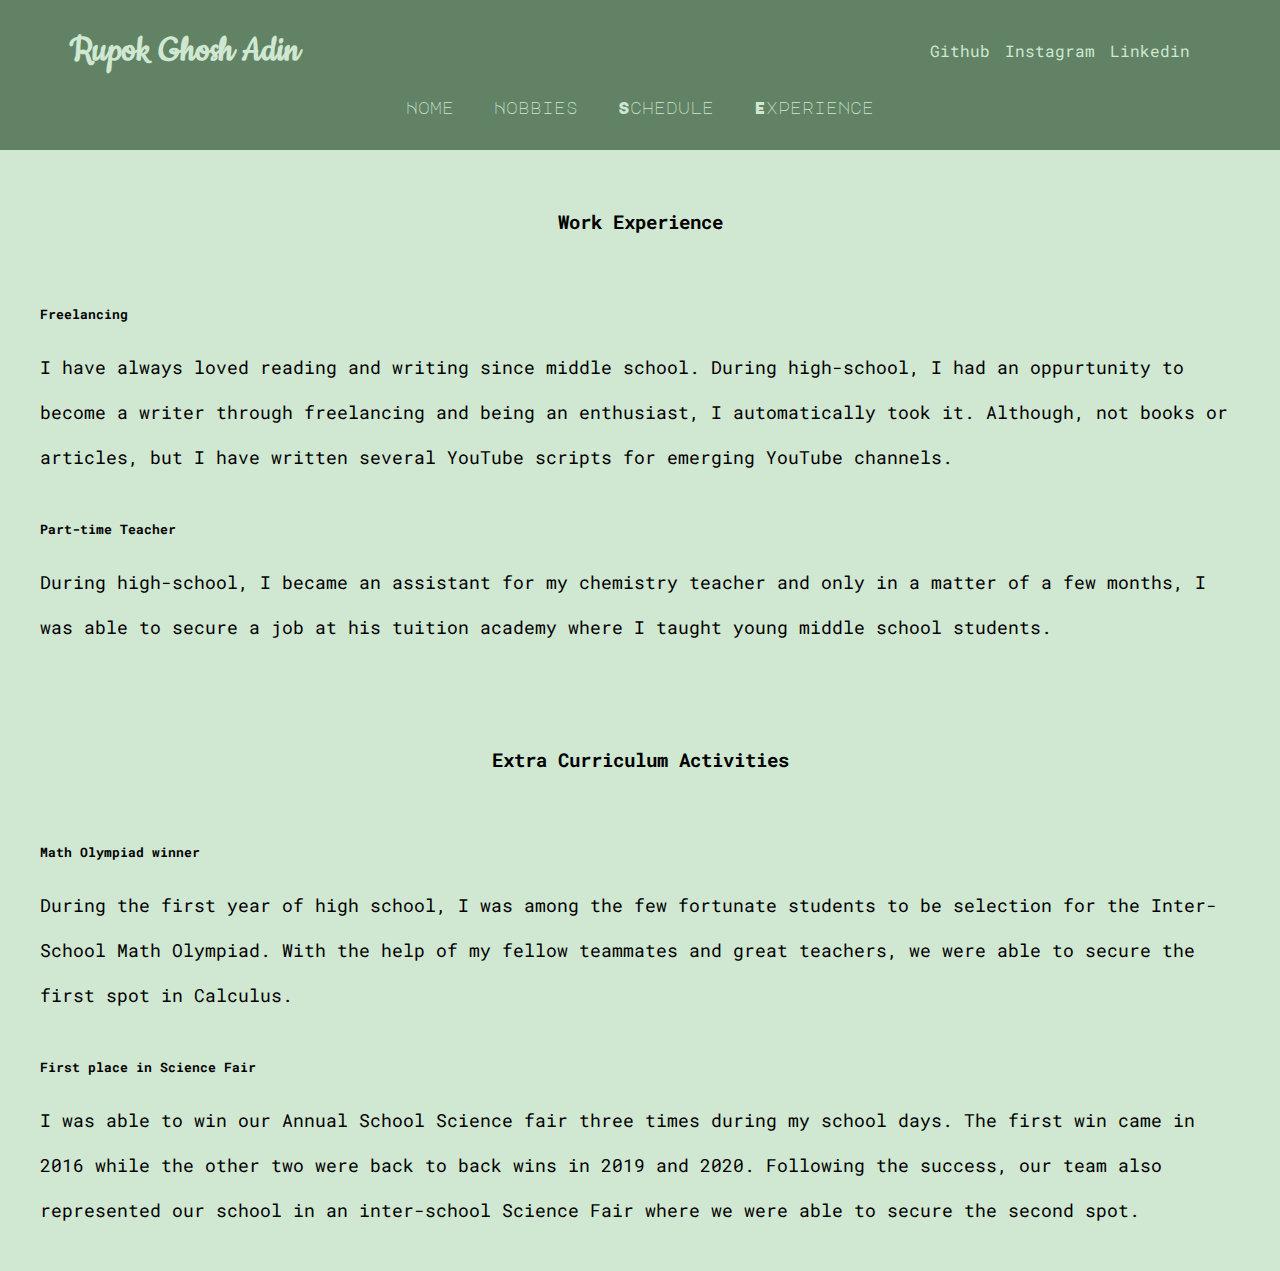
<file: PersonalPortfolioAssign/experience.html>
<!DOCTYPE html>
<html lang="en">
<head>
    <meta charset="UTF-8">
    <meta name="viewport" content="width=device-width, initial-scale=1.0">
    <title>Work Experience</title>
    <link rel="stylesheet" href="styles.css">
</head>
<body>
    <div id="header">
        <h3 id="name">Rupok Ghosh Adin</h3>
        <div class="socials">
            <a href="https://github.com/rupokghosh">Github</a>
            <a href="https://www.instagram.com/_rupokghosh_/">Instagram</a>
            <a href="https://www.linkedin.com/in/rupokadin/">Linkedin</a>
        </div>
    </div>
    <div id="links">
        <a href="index.html">Home</a>
        <a href="hobbies.html">Hobbies</a>
        <a href="schedule.html">Schedule</a>
        <a href="experience.html">Experience</a>
    </div>
    <div id="experienceMain">

        <div class="work wrapper">

            <h3 style="text-align: center;">Work Experience</h3>
            <div class=" experience freelancing">
                <h5>Freelancing</h5>
                <p> I have always loved reading and writing since middle school. During high-school, 
                    I had an oppurtunity to become a writer through freelancing and being an 
                    enthusiast, I automatically took it. Although, not books or articles, but I have
                    written several YouTube scripts for emerging YouTube channels. 
                </p>
            </div>
            <div class=" experience teaching">
                <h5>Part-time Teacher</h5>
                <p>During high-school, I became an assistant for my chemistry teacher and 
                    only in a matter of a few months, I was able to secure a job at his tuition academy
                    where I taught young middle school students.
                </p>
            </div>
        </div>
        <div class="ECA wrapper">
            <h3 style="text-align: center;">Extra Curriculum Activities</h3>
            <div class=" experience">
                <h5>Math Olympiad winner</h5>
                <p>During the first year of high school, I was among the few 
                    fortunate students to be selection for the Inter-School Math Olympiad. 
                    With the help of my fellow teammates and great teachers, 
                    we were able to secure the first spot in Calculus. 
                </p>
            </div>
            <div class=" experience">
                <h5>First place in Science Fair</h5>
                <p>I was able to win our Annual School Science fair three times during my 
                    school days. The first win came in 2016 while the other two were back to back
                    wins in 2019 and 2020. Following the success, our team also represented our school in an 
                    inter-school Science Fair where we were able to secure the second spot. 
                </p>

            </div>
        </div>
    </div>
</body>
</html>
</file>
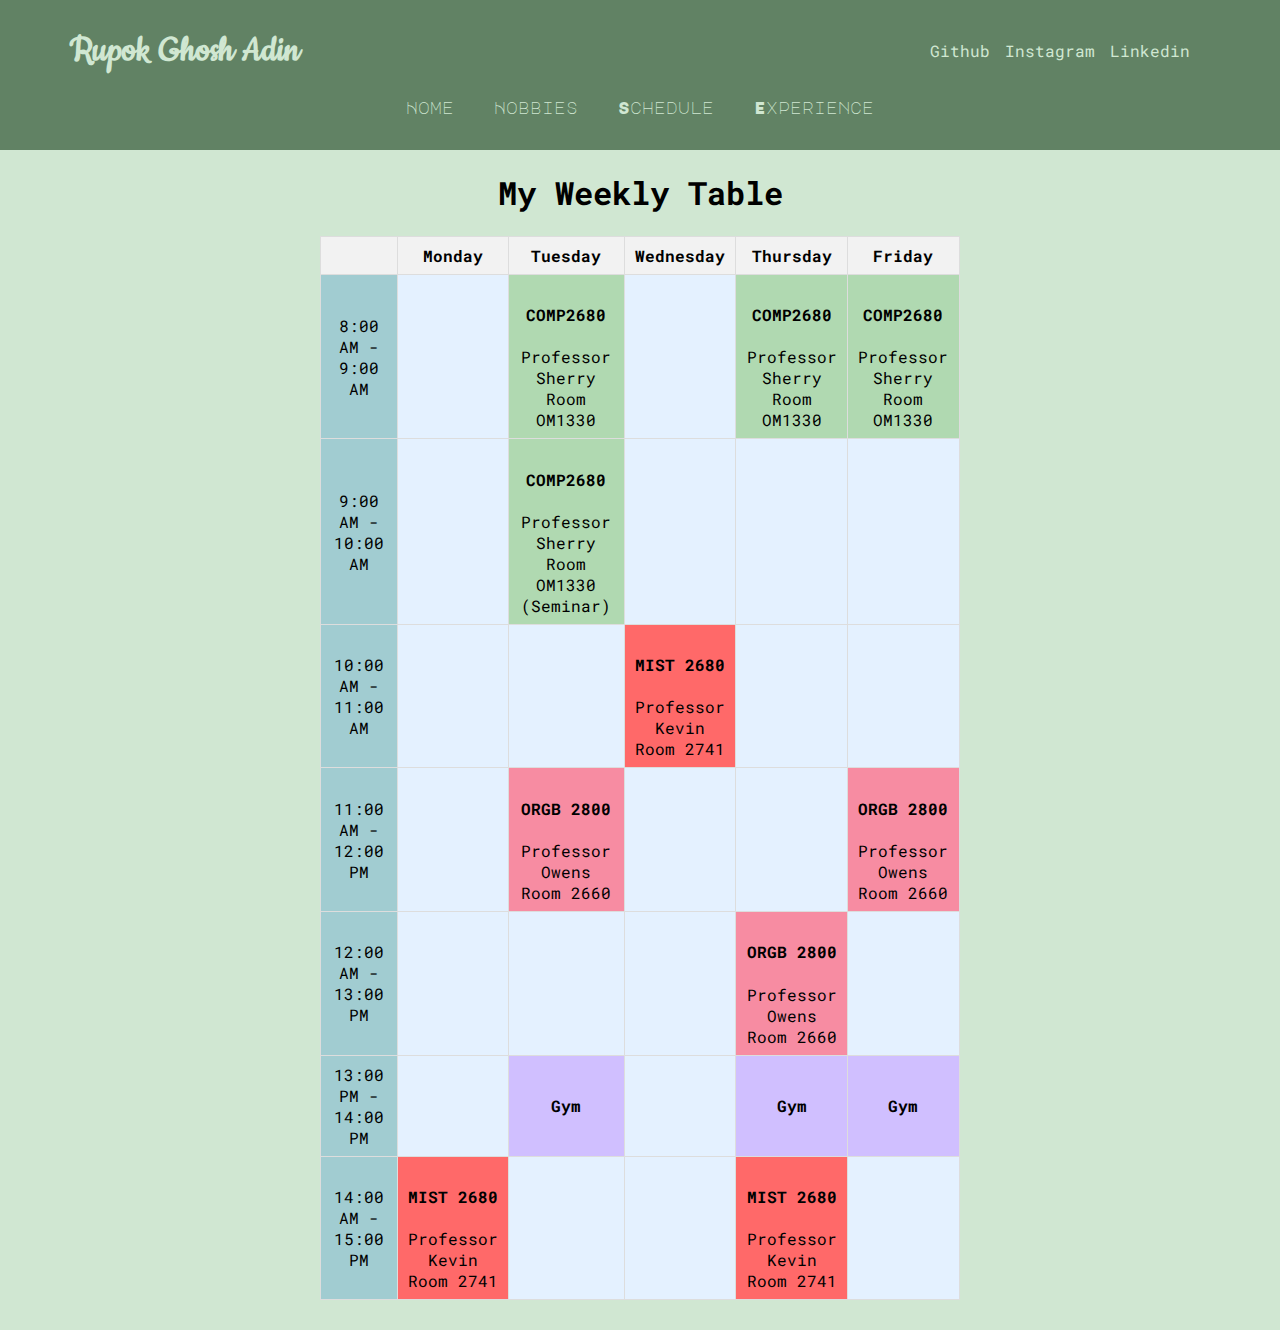
<file: PersonalPortfolioAssign/schedule.html>
<!DOCTYPE html>
<html lang="en">
<head>
    <meta charset="UTF-8">
    <meta name="viewport" content="width=device-width, initial-scale=1.0">
    <title>Weekly Schedule</title>
    <link rel="stylesheet" href="styles.css">
</head>
<body>
    <div id="header">
        <h3 id="name">Rupok Ghosh Adin</h3>
        <div class="socials">
            <a href="https://github.com/rupokghosh">Github</a>
            <a href="https://www.instagram.com/_rupokghosh_/">Instagram</a>
            <a href="https://www.linkedin.com/in/rupokadin/">Linkedin</a>
        </div>
    </div>
    <div id="links">
        <a href="index.html">Home</a>
        <a href="hobbies.html">Hobbies</a>
        <a href="schedule.html">Schedule</a>
        <a href="experience.html">Experience</a>
    </div>
    <div class="table">
        <h1 style="text-align: center;">My Weekly Table</h1>
        <table>
           <tr>
               <th></th>
               <th>Monday</th>
               <th>Tuesday</th>
               <th>Wednesday</th>
               <th>Thursday</th>
               <th>Friday</th>
           </tr>
           <tr>
               <td class="time">8:00 AM - 9:00 AM</td>
               <td></td>
               <td class="comp">
                   <h4>COMP2680</h4>
                   Professor Sherry <br>
                   Room OM1330
               </td>
               <td></td>
               <td class="comp">
                   <h4>COMP2680</h4>
                   Professor Sherry <br>
                   Room OM1330
               </td>
               <td class="comp">
                   <h4>COMP2680</h4>
                   Professor Sherry <br>
                   Room OM1330
               </td>
           </tr>
           <tr>
               <td class="time">9:00 AM - 10:00 AM</td>
               <td></td>
               <td class="comp">
                   <h4>COMP2680</h4>
                   Professor Sherry <br>
                   Room OM1330 (Seminar)<br>
                   
               </td>
               <td></td>
               <td></td>
               <td></td>
           </tr>
           <tr>
               <td class="time">10:00 AM - 11:00 AM</td>
               <td></td>
               <td></td>
               <td class="mist">
                   <h4>MIST 2680</h4>
                   Professor Kevin <br>
                   Room 2741
               </td>
               <td></td>
               <td></td>
           </tr>
           <tr>
               <td class="time">11:00 AM - 12:00 PM</td>
               <td></td>
               <td class="orgb">
                   <h4>ORGB 2800</h4>
                   Professor Owens <br>
                   Room 2660
               </td>
               <td></td>
               <td></td>
               <td class="orgb"> 
                   <h4>ORGB 2800</h4>
                   Professor Owens <br>
                   Room 2660</td>
           </tr>
           <tr>
               <td class="time">12:00 AM - 13:00 PM</td>
               <td></td>
               <td></td>
               <td></td>
               <td class="orgb"> 
                   <h4>ORGB 2800</h4>
                   Professor Owens <br>
                   Room 2660</td>
               <td></td>
           </tr>
           <tr>
               <td class="time">13:00 PM - 14:00 PM</td>
               <td></td>
               <td class="gym">
                <h4>Gym</h4>
               </td>
               <td></td>
               <td class="gym">
                <h4 >Gym</h4>
               </td>
               <td class="gym">
                <h4>Gym</h4>
               </td>
           </tr>
           <tr>
               <td class="time">14:00 AM - 15:00 PM</td>
               <td class="mist">
                   <h4>MIST 2680</h4>
                   Professor Kevin <br>
                   Room 2741
               </td>
               <td></td>
               <td></td>
               <td class="mist">
                   <h4>MIST 2680</h4>
                   Professor Kevin <br>
                   Room 2741
               </td>
               <td></td>
           </tr>     
       </table>
    </div>
</body>
</html>
</file>
<file: PersonalPortfolioAssign/styles.css>
/* imports */
@import url('https://fonts.googleapis.com/css2?family=Luckiest+Guy&family=Major+Mono+Display&display=swap');
@import url('https://fonts.googleapis.com/css2?family=Cookie&display=swap');
@import url('https://fonts.googleapis.com/css2?family=Roboto+Mono:wght@300&display=swap');


/* General CSS */

body{
margin: 0;
padding: 0;
display: flex;
flex-direction: column;
justify-content: center;
flex: 1 1 auto;
font-family: 'Roboto Mono', monospace;

}

/* header */

#header{
    background-color: #618264;
    display: flex;
    justify-content: space-between;
    align-items: center;
    height: 100px;
    padding: 0px 40px 0px 40px;
}
#name{
    font-family: 'Cookie', cursive;
    font-size: 40px;
    color: #D0E7D2;
}
.socials{
    display: flex;
    gap: 15px;
    margin-right: 50px;
}
#links{
    display: flex;
    justify-content: center;
    align-items: flex-start;
    background-color: #618264;
    gap: 40px;
    height: 50px;
    font-family: 'Major Mono Display', monospace;
}

/* Main body */

#main{
    display: flex;
    flex-direction: column;
    background-color: #D0E7D2;
}

.personalDetails{
    padding: 60px 10px 0px 40px;
    display: flex;
    justify-content: flex-start;
    gap: 15px;
}

img{
    height: 40vh;
    border-radius: 4%;
}

.info{
    display: flex;
    font-weight: bold;
    flex-direction: column;
    justify-content: space-around;
    align-items: flex-start;
    padding: 10px;
    height: 40vh;
}

h3{
    padding: 30px;
}

.aboutMe{
    display: flex;
    flex-direction: column;
    justify-content: flex-start;
    align-items: center;
    padding-left: 40px;
    padding-right: 40px;
    height: 40vh;
}

a{
    text-decoration: none;
    color: #D0E7D2;
}

p{
    font-size: large;
    line-height: 2.5;
}

/* Hobbies Page */

#hobbyMain{
    display: flex;
    flex-direction: column;
    background-color: #D0E7D2;
    padding: 20px 30px 15px 30px;
}

.hobby {
    display: flex;
    align-items: center;
    gap: 25px;
}

.hobby img {
    max-width: 300px;
    height: auto;
}

.cooking {
    flex-direction: row-reverse;
}

.hobby > p {
    line-height: 4;
}
#hobbyMain > h2 {
    text-align: center;
}

/* Experience Page */

#experienceMain{
    background-color:#D0E7D2;
    display: flex;
    flex-direction: column;
    justify-content: center;
}
.wrapper{
    display: flex;
    flex-direction: column;
    justify-content: center;
    flex: 1 1 auto;
    padding: 10px 40px 20px 40px; 
}

/* Schedule Page */

.table{
    padding-bottom: 30px;
    background-color: #D0E7D2;
    
}
table {
    width: 50%;
    margin: 0 auto;
    border-collapse: collapse;
}

th, td {
    border: 1px solid #ddd;
    padding: 8px;
    text-align: center;
}

th {
    background-color: #f2f2f2;
}
td{
    background-color: #E4F1FF;
}
.time{
    background-color: #A1CCD1;
}
.comp{
    background-color: #B0D9B1;
}
.mist{
    background-color: #FF6969;
}
.gym{
    background-color: #D0BFFF;
}
.orgb{
    background-color: #F78CA2;
}
a{
    text-decoration: none;
    color: #D0E7D2;
}
</file>
